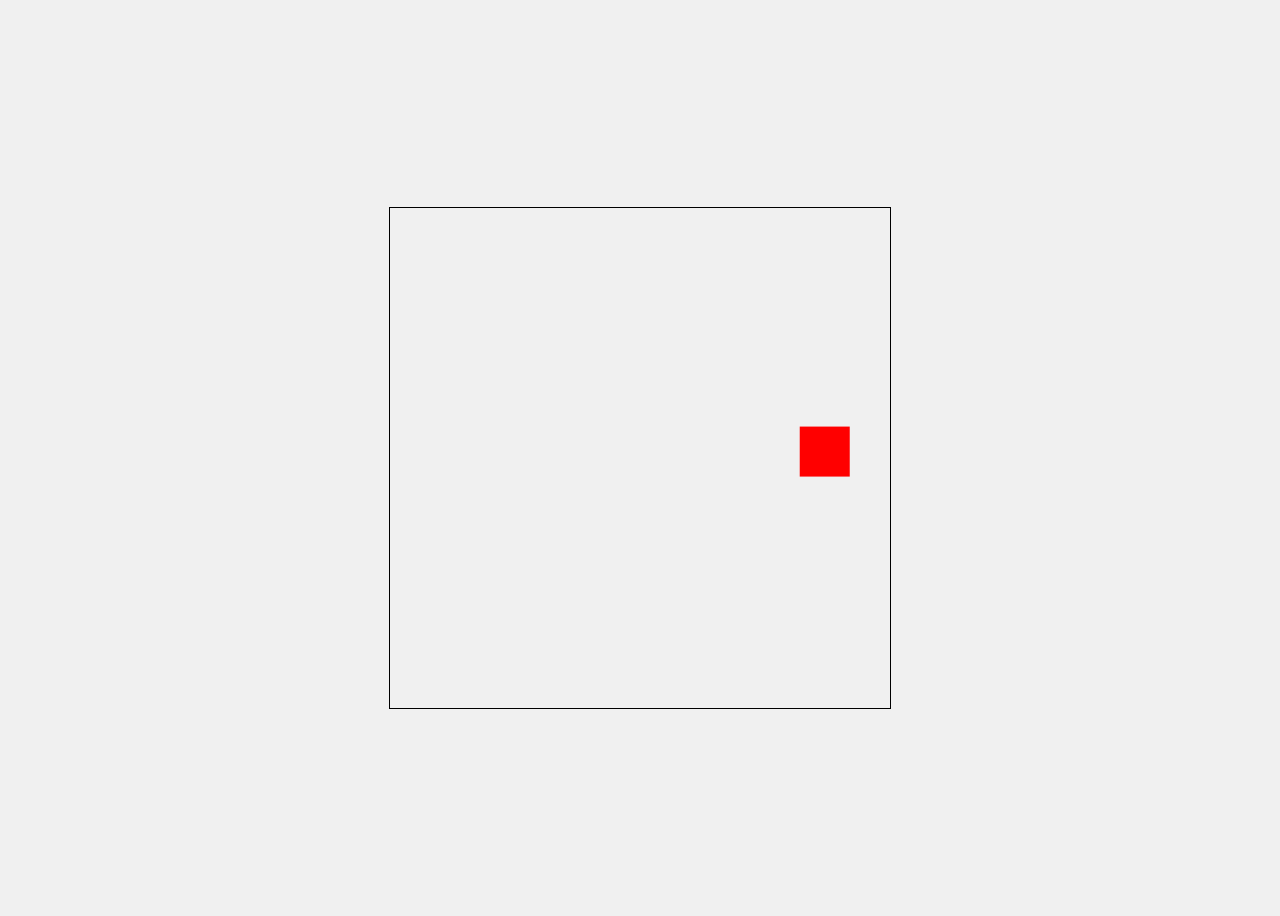
<file: bouncingSquare/index.html>
<!DOCTYPE html>
<html lang="en">
	<head>
		<meta charset="UTF-8" />
		<meta name="viewport" content="width=device-width, initial-scale=1.0" />
		<title>Bouncing Square</title>
		<style>
			body {
				display: flex;
				justify-content: center;
				align-items: center;
				min-height: 100vh;
				background-color: #f0f0f0;
			}

		</style>
	</head>
	<body>
		<canvas
			id="canvas"
			width="500"
			height="500"
			style="border: 1px solid #000"
		></canvas>
		<script src="script.js"></script>
	</body>
</html>
</file>
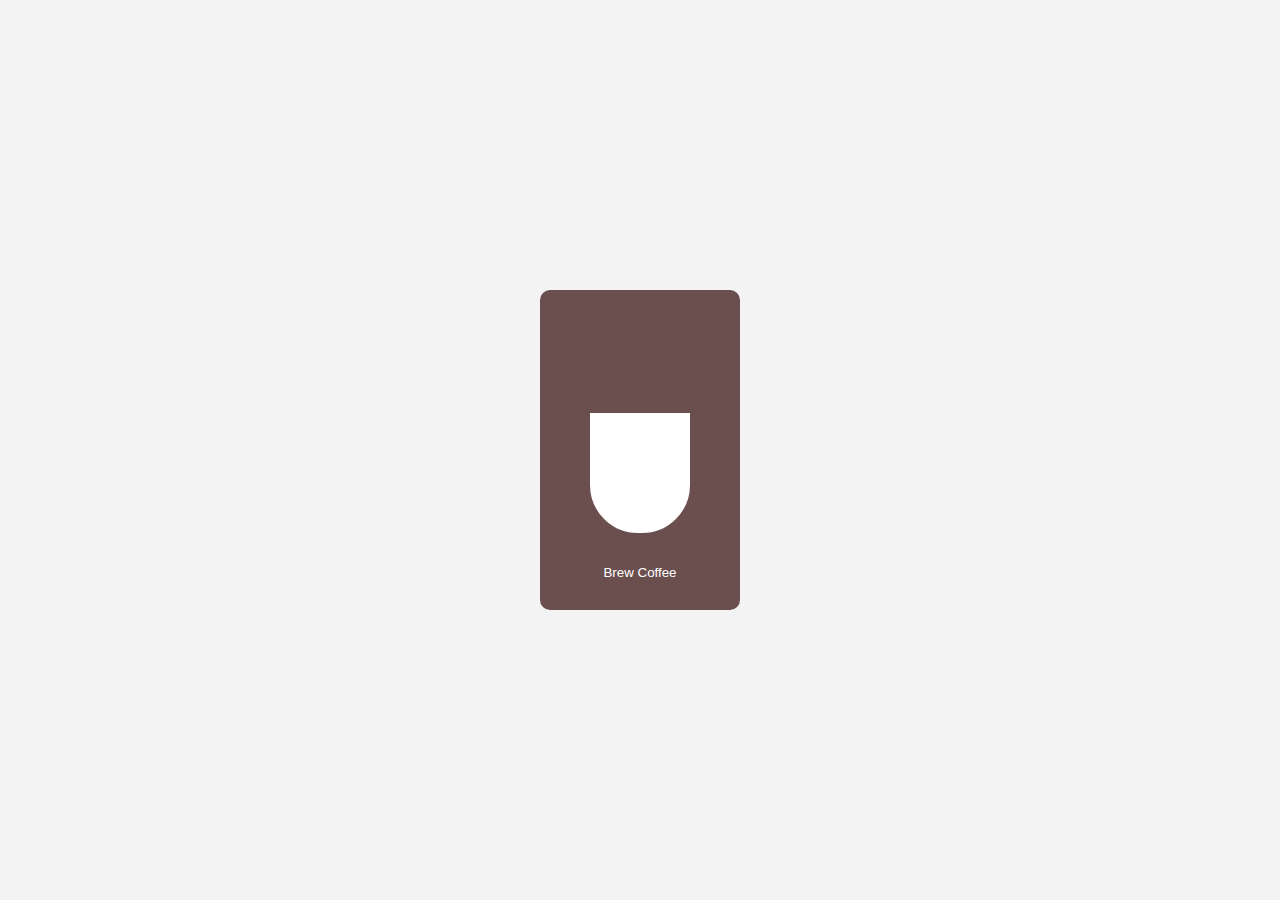
<file: coffeeMachine/index.html>
<!DOCTYPE html>
<html lang="en">
	<head>
		<meta charset="UTF-8" />
		<meta name="viewport" content="width=device-width, initial-scale=1.0" />
		<title>Coffee Machine Animation</title>
		<link rel="stylesheet" href="style.css" />
	</head>
	<body>
		<div class="coffee-machine">
			<div class="machine-body">
				<div class="cup">
					<div class="coffee"></div>
				</div>
				<button id="brew-button">Brew Coffee</button>
			</div>
		</div>
		<script src="script.js"></script>
	</body>
</html>
</file>
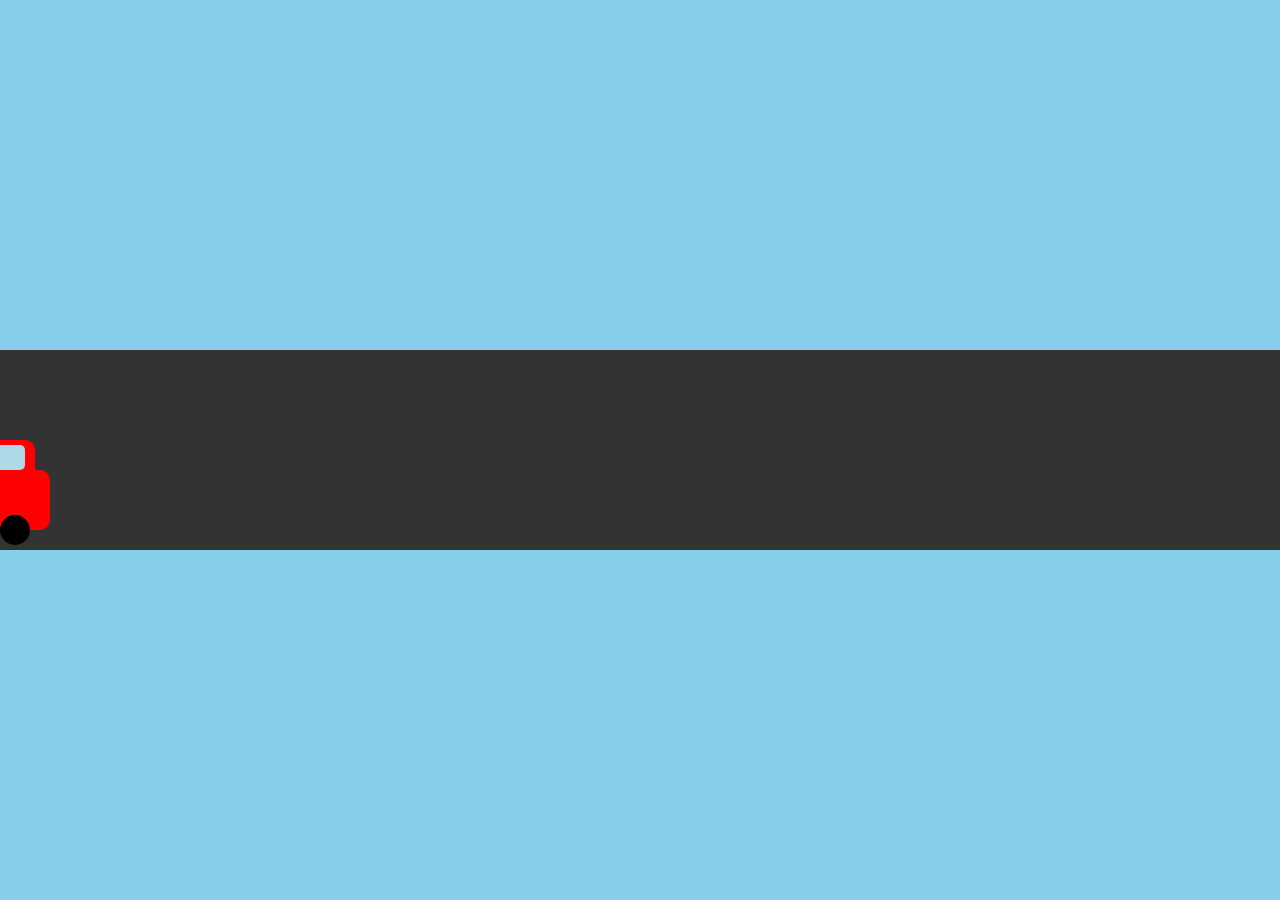
<file: movingCar/practice.html>
<!DOCTYPE html>
<html lang="en">
	<head>
		<meta charset="UTF-8" />
		<meta name="viewport" content="width=device-width, initial-scale=1.0" />
		<title>Document</title>
		<style>
			body {
				display: flex;
				justify-content: center;
				align-items: center;
				min-height: 100vh;
				margin: 0%;
				background-color: #87ceeb;
			}
			.road {
				background: #333;
				height: 200px;
				width: 100%;
				position: relative;
				overflow: hidden;
			}
			.bump {
				position: absolute;
				bottom: 40px;
				height: 50px;
				width: 120px;
				left: 15px;
				border-radius: 10px;
				background-color: red;
			}
			.window1 {
				position: absolute;
				top: 5px;
				right: 10px;
				width: 40px;
				height: 25px;
				background-color: lightblue;
				border-radius: 5px;
			}
			.window2 {
				position: absolute;
				top: 5px;
				right: 70px;
				width: 40px;
				height: 25px;
				background-color: lightblue;
				border-radius: 5px;
			}
			.wheel {
				position: absolute;
				bottom: -15px;
				width: 30px;
				height: 30px;
				background-color: black;
				border-radius: 50%;
			}

			.wheel-front {
				left: 20px;
			}

			.wheel-back {
				right: 20px;
			}
			.car {
				position: absolute;
				left: -100px;
				top: 120px;
				border-radius: 10px;
				background-color: red;
				height: 60px;
				width: 150px;

				animation: moveCar 5s linear infinite;
			}
			@keyframes moveCar {
				0% {
					left: -100px;
				}
				100% {
					left: 100%;
				}
			}
		</style>
	</head>
	<body>
		<div class="road">
			<div class="car">
				<div class="bump">
					<div class="window1"></div>
					<div class="window2"></div>
				</div>
				<div class="wheel wheel-front"></div>
				<div class="wheel wheel-back"></div>
			</div>
		</div>
	</body>
</html>
</file>
<file: coffeeMachine/style.css>
body {
    display: flex;
    justify-content: center;
    align-items: center;
    height: 100vh;
    background-color: #f3f3f3;
    margin: 0;
}

.coffee-machine {
    display: flex;
    flex-direction: column;
    align-items: center;
}

.machine-body {
    width: 200px;
    height: 300px;
    background-color: #6b4f4f;
    border-radius: 10px;
    position: relative;
    display: flex;
    flex-direction: column;
    justify-content: flex-end;
    align-items: center;
    padding-bottom: 20px;
}

.cup {
    width: 100px;
    height: 120px;
    background-color: #fff;
    border: 2px solid #6b4f4f;
    border-radius: 0 0 50px 50px;
    overflow: hidden;
    position: relative;
}

.coffee {
    width: 100%;
    height: 0;
    background-color: #3e2723;
    position: absolute;
    bottom: 0;
    transition: height 2s ease;
}

#brew-button {
    margin-top: 20px;
    padding: 10px 20px;
    background-color: #6b4f4f;
    color: #fff;
    border: none;
    border-radius: 5px;
    cursor: pointer;
    transition: background-color 0.3s;
}

#brew-button:hover {
    background-color: #5a3e3e;
}
</file>
